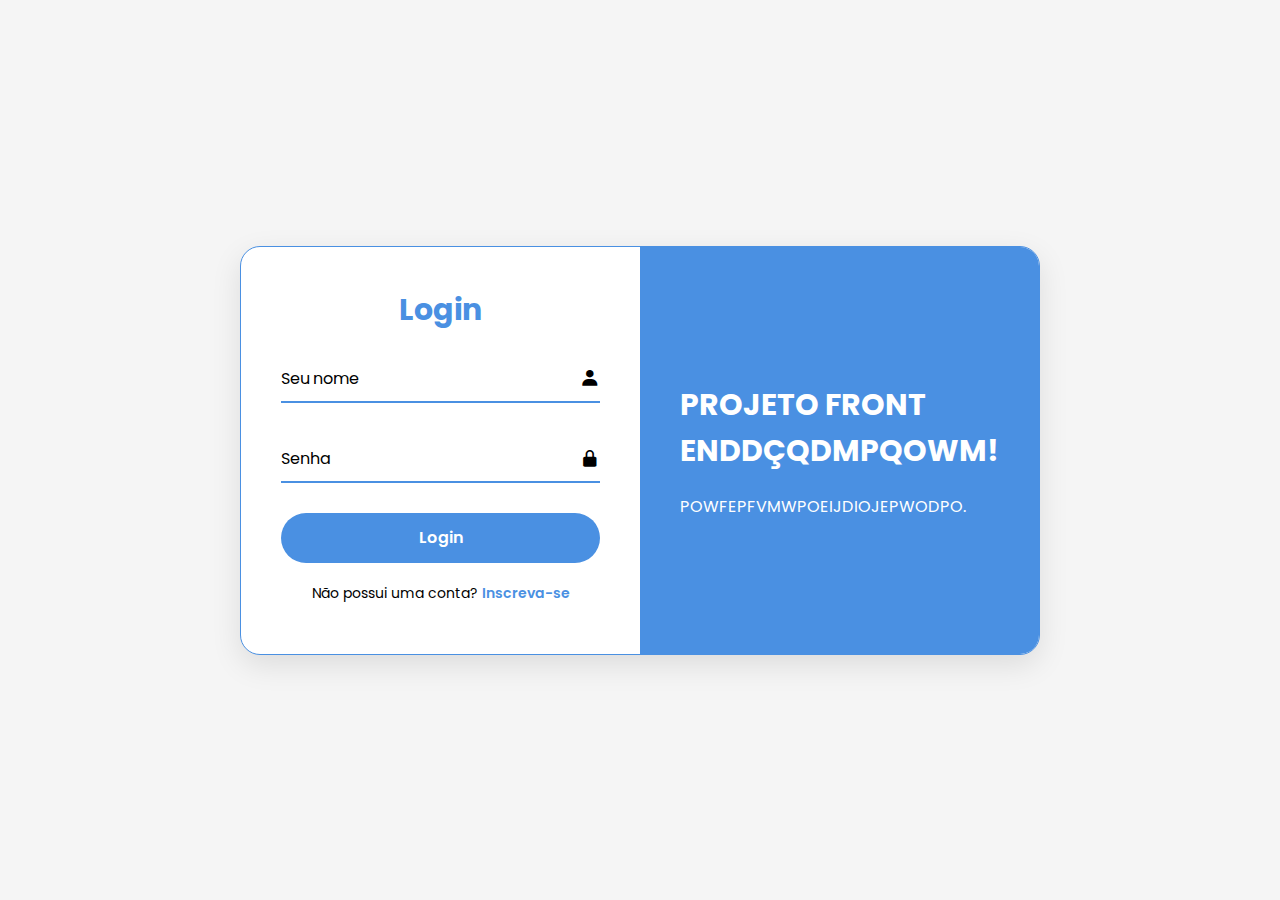
<file: index.html>
<!DOCTYPE html>
<html lang="en">
  <head>
    <meta charset="UTF-8" />
    <meta name="viewport" content="width=device-width, initial-scale=1.0" />
    <title>LUCAOISJOIFW</title>
    <link
      href="https://unpkg.com/boxicons@2.1.4/css/boxicons.min.css"
      rel="stylesheet"
    />
    <link rel="stylesheet" href="assets/css/styles.css" />
  </head>
  <body>
    <div class="wrapper">
      <span class="rotate-bg"></span>
      <span class="rotate-bg2"></span>

      <div class="form-box login">
        <h2 class="title">Login</h2>

        <form action="#">
          <div class="input-box">
            <input type="text" required />
            <label for="">Seu nome</label>
            <i class="bx bxs-user"></i>
          </div>

          <div class="input-box">
            <input type="password" required />
            <label for="">Senha</label>
            <i class="bx bxs-lock-alt"></i>
          </div>

          <button type="submit">Login</button>

          <div class="linkTxt">
            <p>
              Não possui uma conta?
              <a href="#" class="register-link">Inscreva-se</a>
            </p>
          </div>
        </form>
      </div>

      <div class="info-text login">
        <h2>PROJETO FRONT ENDDÇQDMPQOWM!</h2>
        <p>POWFEPFVMWPOEIJDIOJEPWODPO.</p>
      </div>

      <div class="form-box register">
        <h2 class="title">Registro</h2>

        <form action="#">
          <div class="input-box">
            <input type="text" required />
            <label for="">Nome usuário</label>
            <i class="bx bxs-user"></i>
          </div>

          <div class="input-box">
            <input type="email" required />
            <label for="">Email</label>
            <i class="bx bxs-envelope"></i>
          </div>

          <div class="input-box">
            <input type="password" required />
            <label for="">Senha</label>
            <i class="bx bxs-lock-alt"></i>
          </div>

          <div class="input-box">
            <input type="password" id="confirm-password" required />
            <label for="">Confirme a senha aui</label>
            <i class="bx bxs-lock-alt"></i>
          </div>

          <button type="submit">Cadastrar</button>

          <div class="linkTxt">
            <p>ja possui uma conta? <a href="#" class="login-link">Login</a></p>
          </div>
        </form>
      </div>

      <div class="info-text register">
        <h2>LUCAIOSUNOINSOIA!</h2>
        <p>LCUIOSANOIJSOIAJ.</p>
      </div>
    </div>

    <script src="js/main.js"></script>
  </body>
</html>
</file>
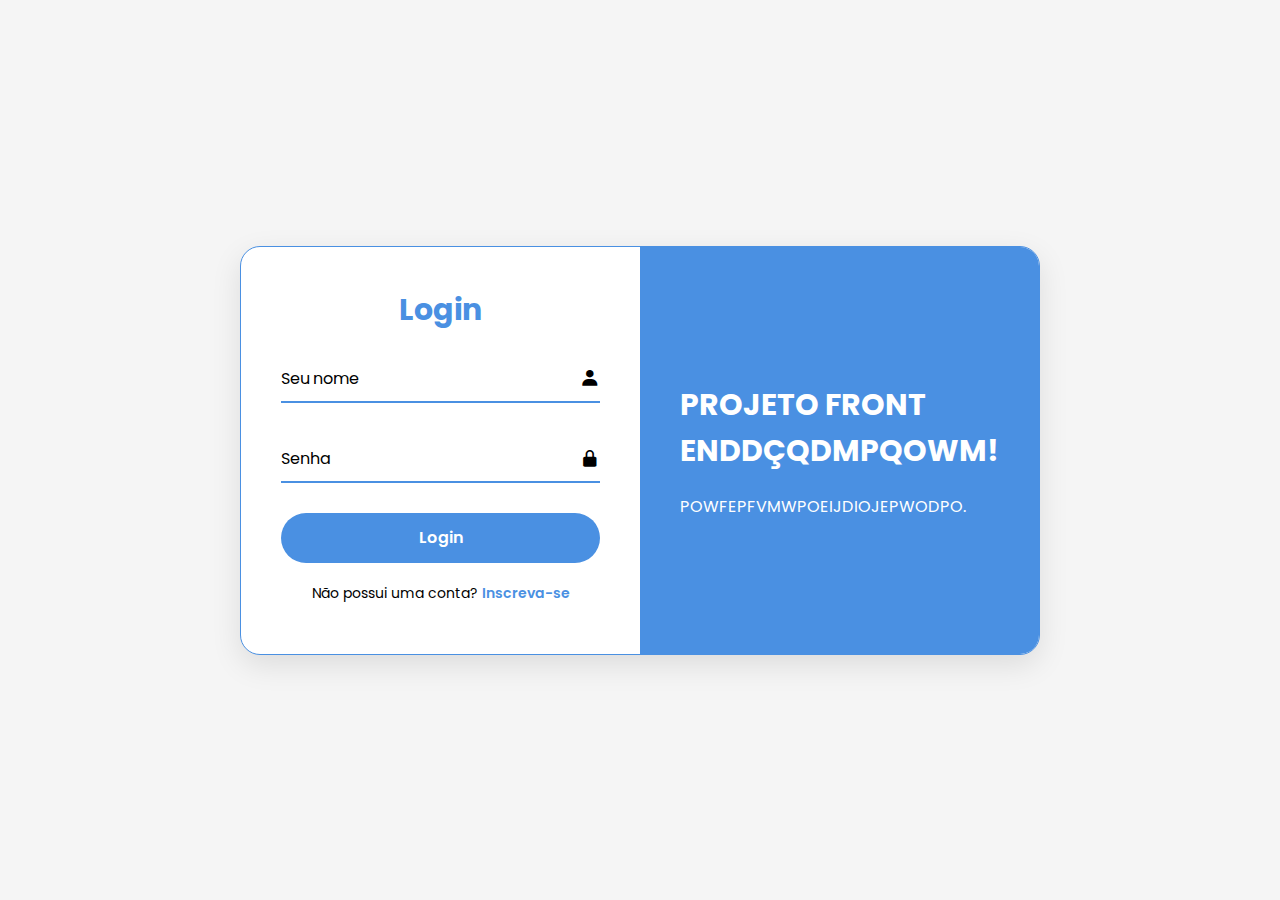
<file: views/index.html>
<!DOCTYPE html>
<html lang="en">
  <head>
    <meta charset="UTF-8" />
    <meta name="viewport" content="width=device-width, initial-scale=1.0" />
    <title>LUCAOISJOIFW</title>
    <link
      href="https://unpkg.com/boxicons@2.1.4/css/boxicons.min.css"
      rel="stylesheet"
    />
    <link rel="stylesheet" href="../assets/css/styles.css" />
  </head>
  <body>
    <div class="wrapper">
      <span class="rotate-bg"></span>
      <span class="rotate-bg2"></span>

      <div class="form-box login">
        <h2 class="title">Login</h2>

        <form action="#">
          <div class="input-box">
            <input type="text" required />
            <label for="">Seu nome</label>
            <i class="bx bxs-user"></i>
          </div>

          <div class="input-box">
            <input type="password" required />
            <label for="">Senha</label>
            <i class="bx bxs-lock-alt"></i>
          </div>

          <button type="submit">Login</button>

          <div class="linkTxt">
            <p>
              Não possui uma conta?
              <a href="#" class="register-link">Inscreva-se</a>
            </p>
          </div>
        </form>
      </div>

      <div class="info-text login">
        <h2>PROJETO FRONT ENDDÇQDMPQOWM!</h2>
        <p>POWFEPFVMWPOEIJDIOJEPWODPO.</p>
      </div>

      <div class="form-box register">
        <h2 class="title">Registro</h2>

        <form action="#">
          <div class="input-box">
            <input type="text" required />
            <label for="">Nome usuário</label>
            <i class="bx bxs-user"></i>
          </div>

          <div class="input-box">
            <input type="email" required />
            <label for="">Email</label>
            <i class="bx bxs-envelope"></i>
          </div>

          <div class="input-box">
            <input type="password" required />
            <label for="">Senha</label>
            <i class="bx bxs-lock-alt"></i>
          </div>

          <div class="input-box">
            <input type="password" id="confirm-password" required />
            <label for="">Confirme a senha aui</label>
            <i class="bx bxs-lock-alt"></i>
          </div>

          <button type="submit">Cadastrar</button>

          <div class="linkTxt">
            <p>ja possui uma conta? <a href="#" class="login-link">Login</a></p>
          </div>
        </form>
      </div>

      <div class="info-text register">
        <h2>LUCAIOSUNOINSOIA!</h2>
        <p>LCUIOSANOIJSOIAJ.</p>
      </div>
    </div>

    <script src="../js/main.js"></script>
  </body>
</html>
</file>
<file: assets/css/styles.css>
@import url("https://fonts.googleapis.com/css2?family=Poppins:wght@300;400;500;600;700;800&display=swap");

:root {
  --white: #fff;
  --black: #000;
  --primary-color: #4a90e2;
  --secondary-color: #f5f5f5;
  --accent-color: #ff4c60;
}

* {
  margin: 0;
  padding: 0;
  box-sizing: border-box;
  font-family: "Poppins", sans-serif;
}

body {
  display: flex;
  justify-content: center;
  align-items: center;
  min-height: 100vh;
  background-color: var(--secondary-color);
}

.wrapper {
  position: relative;
  width: 90%;
  max-width: 800px;
  height: auto;
  background: var(--white);
  border: 1px solid var(--primary-color);
  border-radius: 20px;
  box-shadow: 0 10px 30px rgba(0, 0, 0, 0.1);
  overflow: hidden;
  transition: all 0.3s ease-in-out;
  display: flex;
  flex-direction: row;
}

.form-box {
  width: 50%;
  padding: 40px;
  display: flex;
  flex-direction: column;
  justify-content: center;
  transition: opacity 0.3s ease-in-out;
}

.form-box h2 {
  margin-bottom: 20px;
  font-size: 30px;
  color: var(--primary-color);
  text-align: center;
}

.input-box {
  position: relative;
  margin-bottom: 30px;
}

.input-box input {
  width: 100%;
  height: 50px;
  background: transparent;
  color: var(--black);
  font-size: 16px;
  font-weight: 500;
  border: none;
  outline: none;
  border-bottom: 2px solid var(--primary-color);
  transition: border-color 0.5s ease;
  padding-right: 30px;
}

.input-box input:focus,
.input-box input:valid {
  border-bottom-color: var(--accent-color);
}

.input-box label {
  position: absolute;
  top: 50%;
  left: 0;
  transform: translateY(-50%);
  font-size: 16px;
  color: var(--black);
  pointer-events: none;
  transition: all 0.5s ease;
}

.input-box input:focus ~ label,
.input-box input:valid ~ label {
  top: -10px;
  color: var(--accent-color);
  font-size: 14px;
}

.input-box i {
  position: absolute;
  top: 50%;
  right: 0;
  transform: translateY(-50%);
  font-size: 20px;
  transition: color 0.5s ease;
}

.input-box input:focus ~ i,
.input-box input:valid ~ i {
  color: var(--accent-color);
}

form button {
  width: 100%;
  height: 50px;
  background-color: var(--primary-color);
  color: var(--white);
  border: none;
  border-radius: 25px;
  cursor: pointer;
  font-size: 16px;
  font-weight: 600;
  transition: all 0.3s ease-in-out;
}

form button:hover {
  background-color: var(--accent-color);
  box-shadow: 0 5px 15px rgba(255, 76, 96, 0.3);
}

form .linkTxt {
  font-size: 14px;
  color: var(--black);
  text-align: center;
  margin: 20px 0 10px;
}

.linkTxt p a {
  color: var(--primary-color);
  text-decoration: none;
  font-weight: 600;
}

.linkTxt p a:hover {
  color: var(--accent-color);
}

.form-box.login,
.form-box.register {
  display: none;
}

.wrapper .form-box.login {
  display: flex;
}

.wrapper .info-text.login {
  display: flex;
}

.wrapper .form-box.register {
  display: none;
}

.wrapper .info-text.register {
  display: none;
}

.wrapper.active .form-box.login {
  display: none;
}

.wrapper.active .info-text.login {
  display: none;
}

.wrapper.active .form-box.register {
  display: flex;
}

.wrapper.active .info-text.register {
  display: flex;
}

.info-text {
  width: 50%;
  padding: 40px;
  display: flex;
  flex-direction: column;
  justify-content: center;
  background: var(--primary-color);
  color: var(--white);
  transition: opacity 0.3s ease-in-out;
}

.info-text h2 {
  font-size: 30px;
  margin-bottom: 20px;
}

.info-text p {
  font-size: 16px;
}

@media screen and (max-width: 768px) {
  .wrapper {
    flex-direction: column;
    width: 95%;
    height: auto;
  }

  .form-box,
  .info-text {
    width: 100%;
    padding: 20px;
  }

  .rotate-bg,
  .rotate-bg2 {
    display: none;
  }
}
</file>
